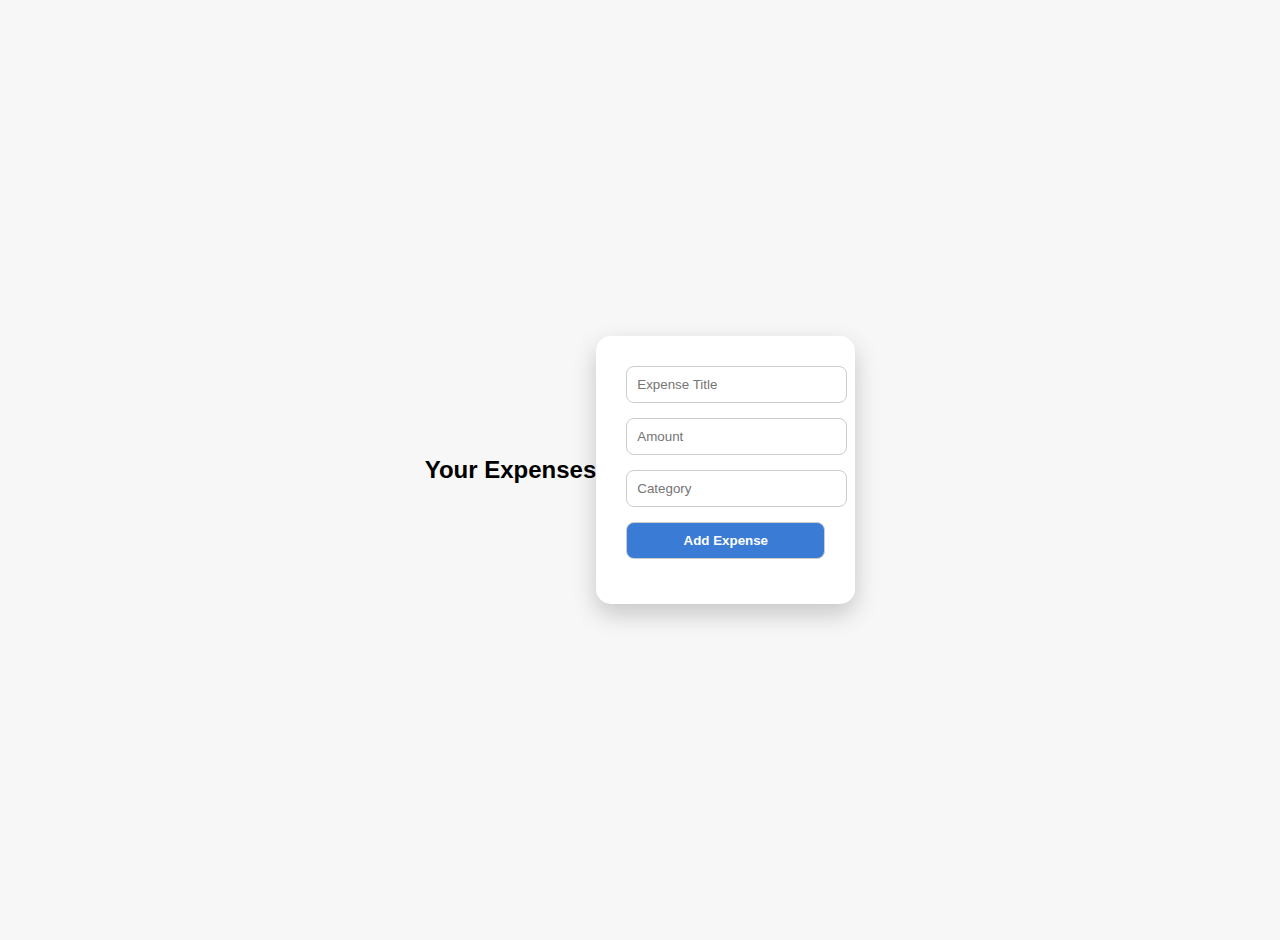
<file: expenses.html>
<!DOCTYPE html>
<html lang="en">
<head>
  <meta charset="UTF-8">
  <meta name="viewport" content="width=device-width, initial-scale=1.0">
  <title>Expense Tracker</title>
  <link rel="stylesheet" href="styles.css">
</head>
<body style="background: #f7f7f7; padding: 20px;">
  <h2 style="text-align: center;">Your Expenses</h2>
  <div class="form-container">
    <form id="expenseForm">
      <input type="text" name="title" placeholder="Expense Title" required>
      <input type="number" name="amount" placeholder="Amount" required>
      <input type="text" name="category" placeholder="Category" required>
      <button type="submit">Add Expense</button>
    </form>
    <div id="expenseList"></div>
  </div>
  <script src="expenses.js"></script>
</body>
</html>
</file>
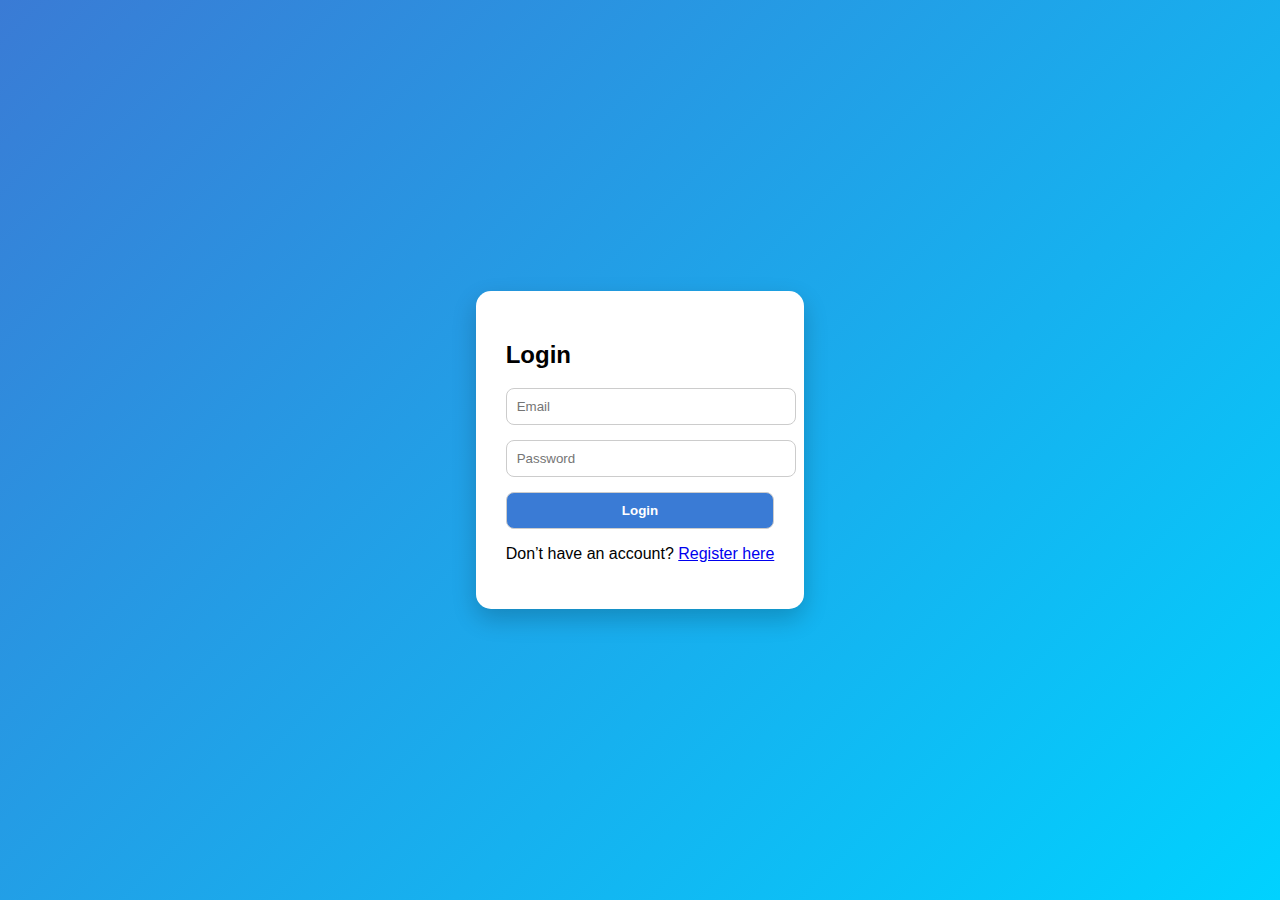
<file: login.html>
<!DOCTYPE html>
<html lang="en">
<head>
    <meta charset="UTF-8">
    <meta name="viewport" content="width=device-width, initial-scale=1.0">
    <title>Login</title>
    <link rel="stylesheet" href="/styles.css">
</head>
<body>
<div class="form-container">
    <h2>Login</h2>
    <form id="loginForm">
        <input type="email" placeholder="Email" name="email" required>
        <input type="password" placeholder="Password" name="password" required>
        <button type="submit">Login</button>
    </form>
    <p id="loginMessage"></p>
    <p>Don’t have an account? <a href="/">Register here</a></p>
</div>

<script src="/login.js"></script>
</body>
</html>
</file>
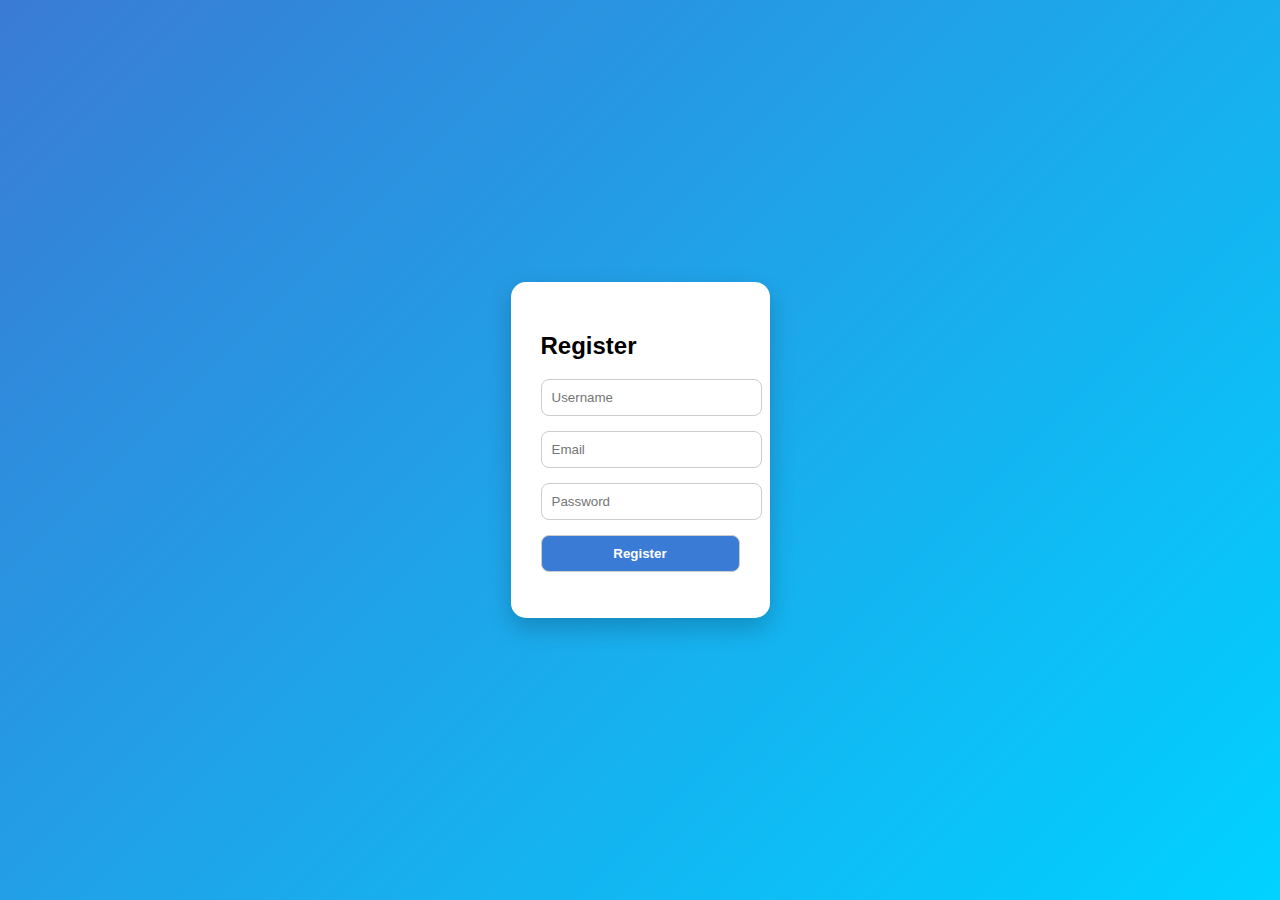
<file: register.html>
<!DOCTYPE html>
<html lang="en">
<head>
  <meta charset="UTF-8">
  <meta name="viewport" content="width=device-width, initial-scale=1.0">
  <title>Register</title>
  <link rel="stylesheet" href="styles.css">
</head>
<body>
  <div class="form-container">
    <h2>Register</h2>
    <form id="registerForm">
      <input type="text" placeholder="Username" name="username" required>
      <input type="email" placeholder="Email" name="email" required>
      <input type="password" placeholder="Password" name="password" required>
      <button type="submit">Register</button>
    </form>
    <p id="registerMessage"></p>
  </div>
  <script src="register.js"></script>
</body>
</html>
</file>
<file: styles.css>
body {
  font-family: 'Segoe UI', sans-serif;
  background: linear-gradient(135deg, #3a7bd5, #00d2ff);
  display: flex;
  justify-content: center;
  align-items: center;
  height: 100vh;
  margin: 0;
}

.form-container {
  background: white;
  padding: 30px;
  border-radius: 15px;
  box-shadow: 0 10px 25px rgba(0, 0, 0, 0.2);
  animation: fadeIn 1s ease-in-out;
}

form input, button {
  display: block;
  width: 100%;
  margin-bottom: 15px;
  padding: 10px;
  border-radius: 8px;
  border: 1px solid #ccc;
}

button {
  background-color: #3a7bd5;
  color: white;
  font-weight: bold;
  transition: background-color 0.3s ease;
}

button:hover {
  background-color: #285b9c;
}

@keyframes fadeIn {
  from { opacity: 0; transform: translateY(-20px); }
  to { opacity: 1; transform: translateY(0); }
}
</file>
